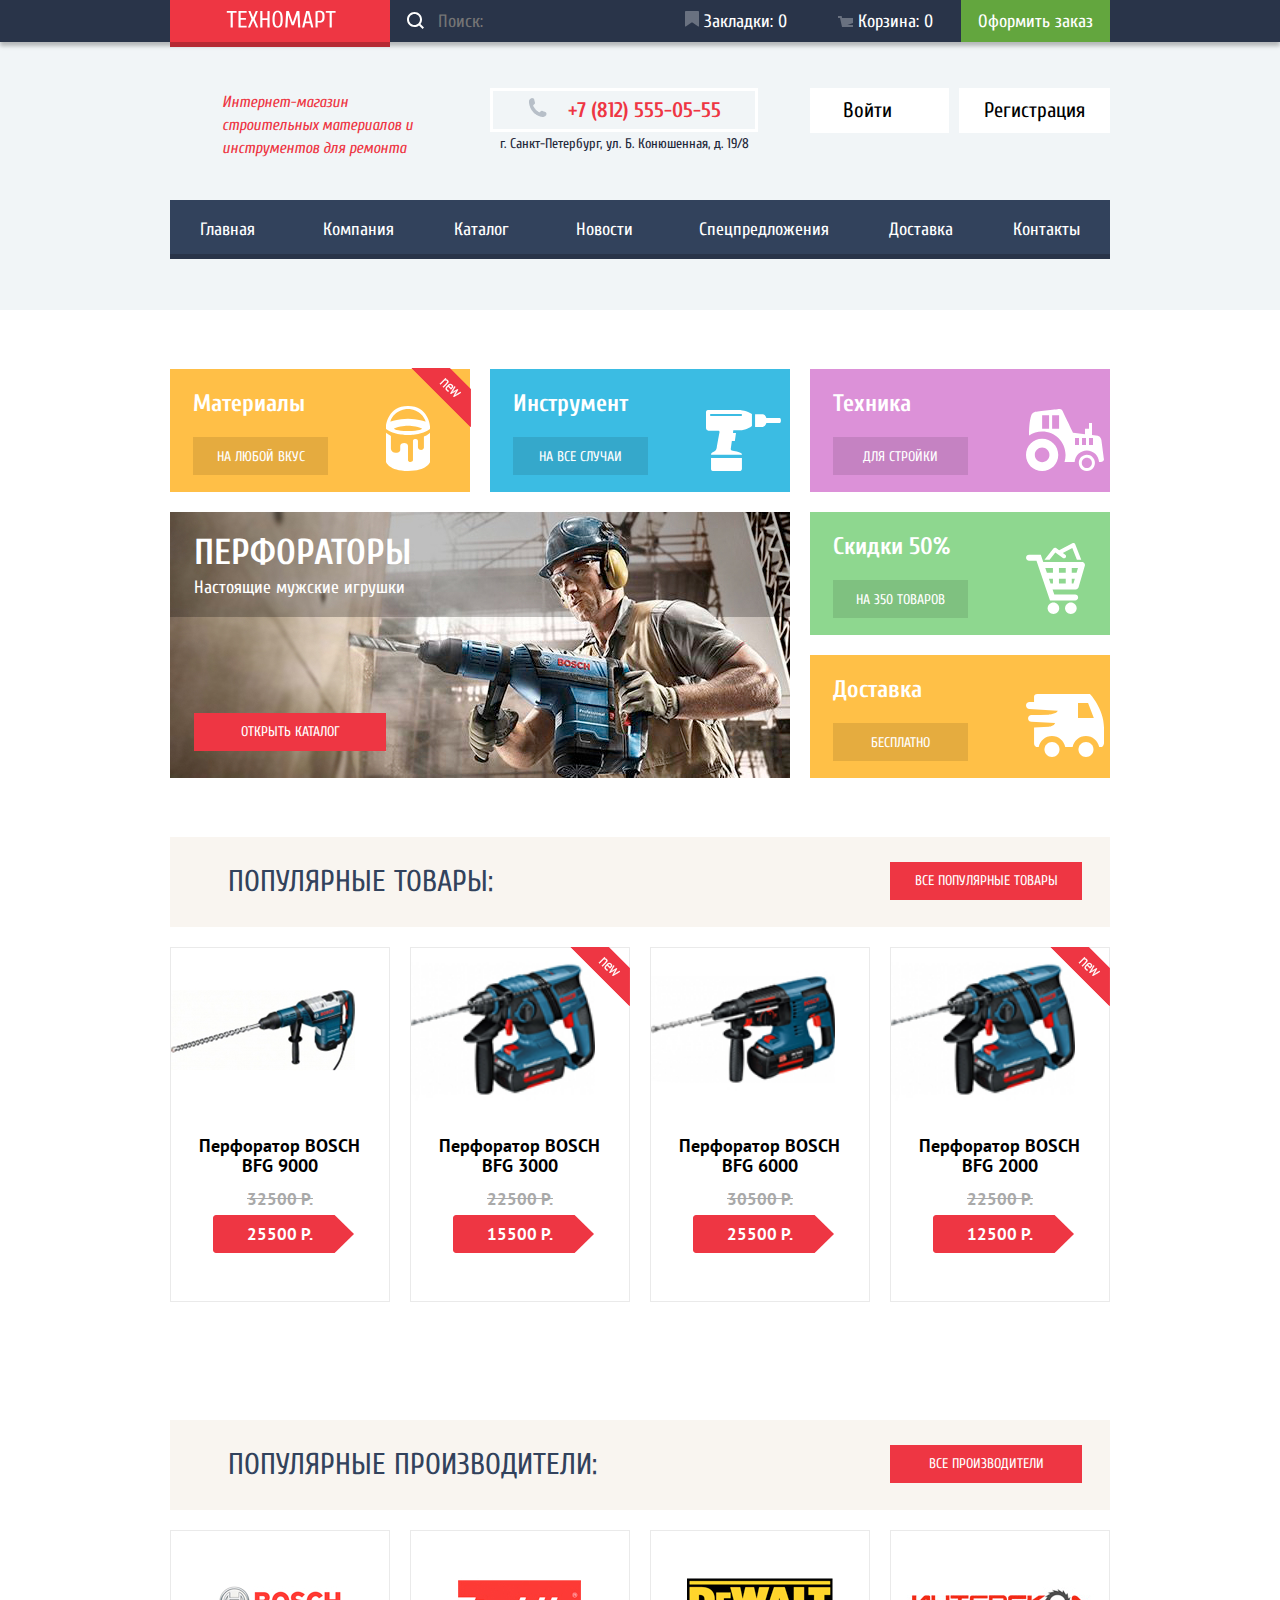
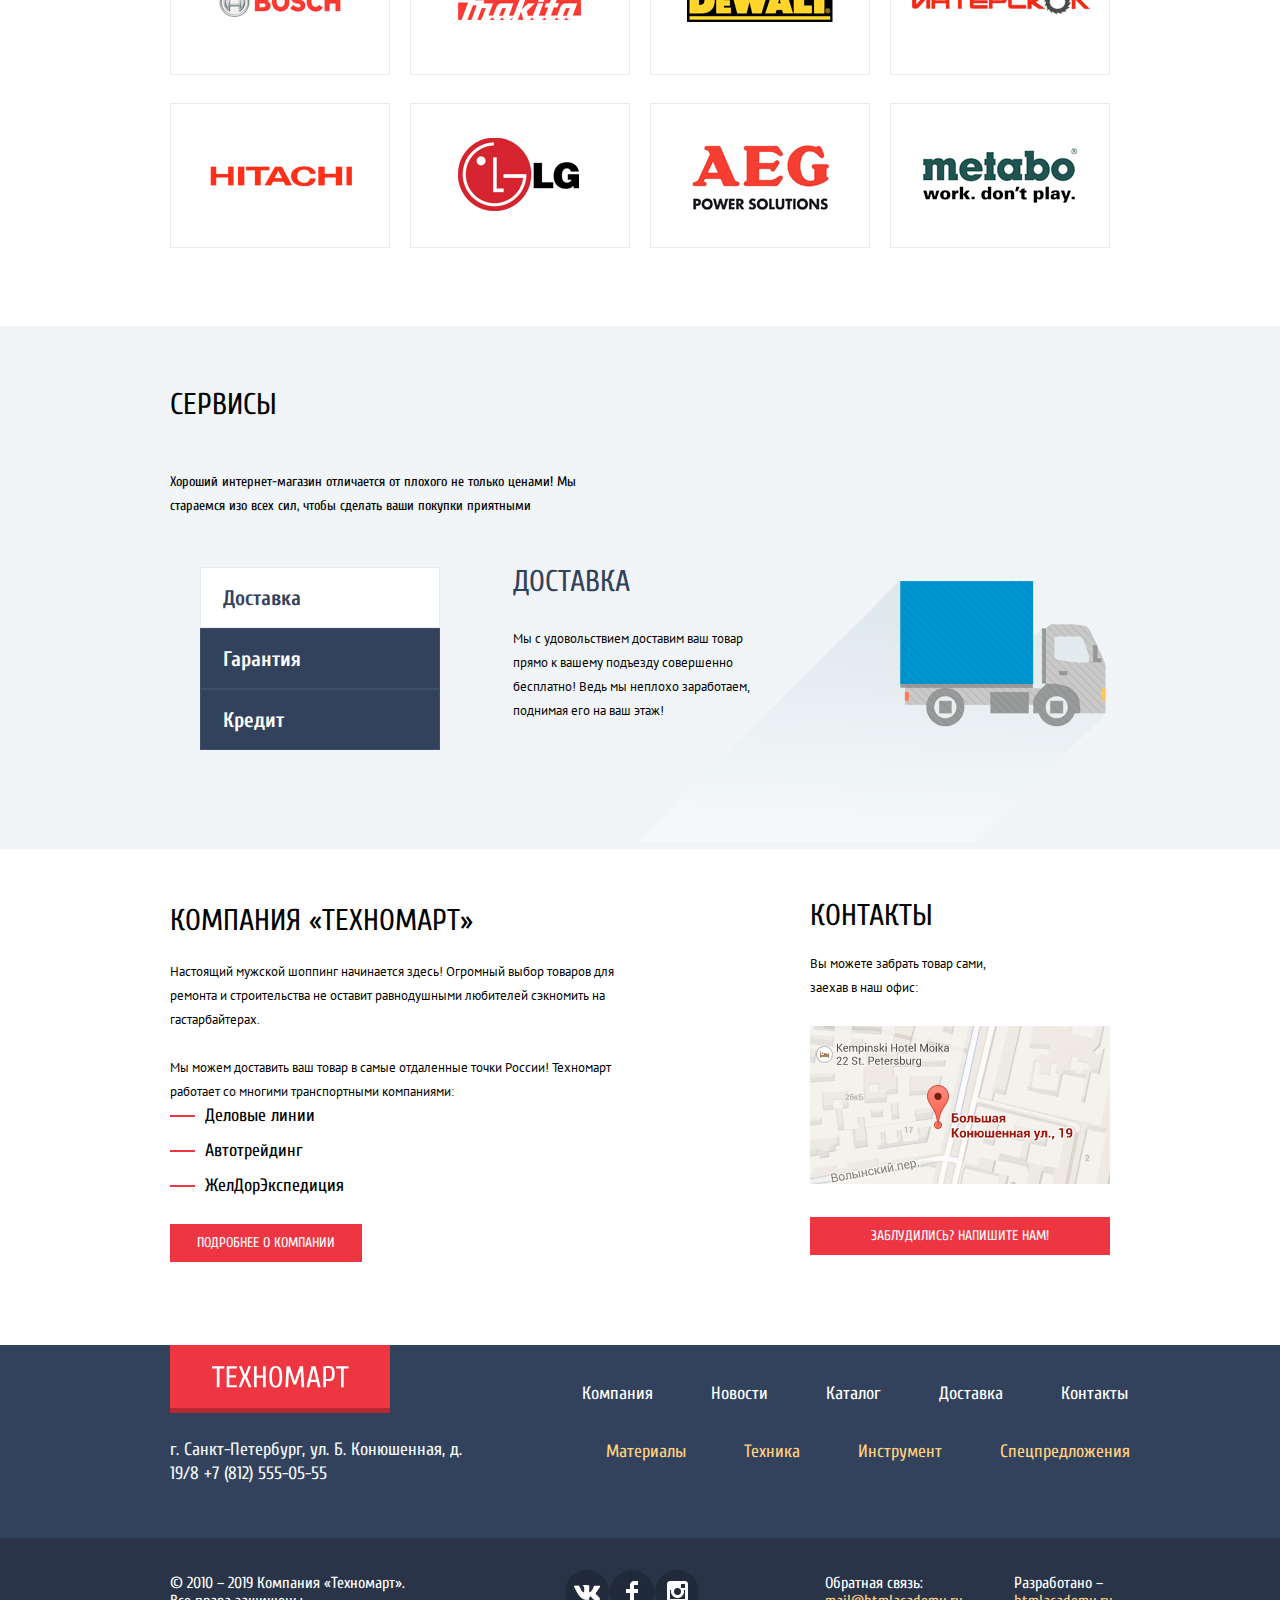
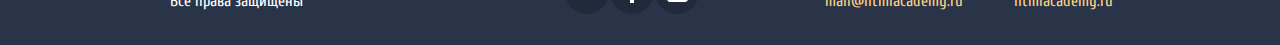
<file: index.html>
<!DOCTYPE html>
<html lang="ru">
<head>
  <meta charset="utf-8">
  <title>HTML Academy: Техномарт</title>
  <link rel="icon" href="favicon.ico">
  <link rel="icon" href="favicon/icon.svg" type="image/svg+xml">
  <link rel="apple-touch-icon" href="favicon/152.png">
  <link rel="preconnect" href="https://fonts.gstatic.com">
  <link href="https://fonts.googleapis.com/css2?family=Cuprum&display=swap" rel="stylesheet">
  <link href="https://fonts.googleapis.com/css?family=PT+Sans:400,700&amp;subset=cyrillic" rel="stylesheet">
  <link rel="stylesheet" href="css/normalize.css">
  <link rel="stylesheet" href="css/style.css">
</head>
<body>
<!--Main header-->
<header class="header">
  <div class="header-top">
    <div class="header-top-line container">
      <div class="header-top-logo">
        <a class="header-top-logo-img"><img src="img/logo-technomart.svg" alt="Техномарт"></a>
      </div>
      <form class="header-top-search" method="get">
        <label for="search">
          <input type="text" name="header-top-search" id="search" placeholder="Поиск:">
        </label>
      </form>
      <ul class="header-top-user-navigation">
        <li>
          <a class="header-top-user-link" href="#">
            <svg width="14" height="16" viewBox="0 0 14 16" fill="none" xmlns="http://www.w3.org/2000/svg">
              <path
                d="M14 15C14 15.55 13.632 15.741 13.182 15.426L7.819 11.661C7.369 11.346 6.632 11.346 6.182 11.661L0.818 15.426C0.368 15.741 0 15.55 0 15V1C0 0.45 0.45 0 1 0H13C13.55 0 14 0.45 14 1V15Z"
                fill="white"></path>
            </svg>
            Закладки: 0</a>
        </li>
        <li>
          <a class="header-top-user-link" href="#">
            <svg width="15" height="11" viewBox="0 0 15 11" fill="none" xmlns="http://www.w3.org/2000/svg">
              <path d="M15 2H4.07L3.648 0H0V2H2.031L4.016 11H15V9H9.441L15 6.951V2Z" fill="white"></path>
            </svg>
            Корзина: 0</a>
        </li>
        <li><a class="header-top-user-checkout" href="#"><p>Оформить заказ</p></a></li>
      </ul>
    </div>
  </div>
  <div class="header-top-contact">
    <h1>Интернет-магазин строительных материалов и инструментов для ремонта</h1>
    <address class="header-top-contact-address"><a class="header-phone" href="tel:+78125550555"><img
      src="img/icon-phone.png" alt="Телефон"> +7 (812)
      555-05-55</a>
      <p class="address">г. Санкт-Петербург, ул. Б. Конюшенная, д. 19/8</p></address>
    <ul class="header-top-contact-main-registration">
      <li><a class="header-link-login" href="#">
        <svg width="21" height="17" viewBox="0 0 21 17" fill="none" xmlns="http://www.w3.org/2000/svg">
          <path d="M14.875 8.5L6 0V6H0V11H6V17L14.875 8.5Z" fill="#C5C5C5"></path>
          <path
            d="M16.986 15.01H11.959V17H16.986C19.164 17 19.99 15.19 20.015 13.974V3.028C19.99 1.811 19.164 0 16.986 0H11.959V1.99H16.986C17.825 1.99 17.978 2.671 17.996 3.047V13.951C17.979 14.327 17.825 15.01 16.986 15.01Z"
            fill="#C5C5C5"></path>
        </svg>
        Войти</a></li>
      <li><a class="header-link-registration" href="#">Регистрация</a></li>
    </ul>
  </div>
  <div class="header-main-navigation-container container">
  <!--/Main navigation-->
  <nav class="header-main-navigation">
    <ul class="header-main-navigation-list">
      <li class="header-main-navigation-active-item"><a href="index.html">Главная</a></li>
      <li><a href="#">Компания</a></li>
      <li><a href="catalog.html">Каталог</a></li>
      <li><a href="#">Новости</a></li>
      <li><a href="#">Спецпредложения</a></li>
      <li><a href="#">Доставка</a></li>
      <li><a href="#">Контакты</a></li>
    </ul>
  </nav>
  </div>
</header>
<!--/Main header-->
<!--Category-->
<main>
  <section class="category container">
    <h2 class="visually-hidden">Категории</h2>
    <div class="category-list">
      <div class="category-materials">
        <h3>Материалы</h3>
        <img src="img/icon-1.svg" width="44" height="65" alt="Материалы">
        <a class="category-link" href="#">НА ЛЮБОЙ ВКУС</a>
        <span class="new-mark"></span>
      </div>
      <div class="category-tool">
        <h3>Инструмент</h3>
        <img src="img/icon-2.svg" width="75" height="61" alt="Инструмент">
        <a class="category-link" href="#">НА ВСЕ СЛУЧАИ</a>
      </div>
      <div class="category-equipment">
        <h3>Техника</h3>
        <img src="img/icon-3.svg" width="78" height="62" alt="Техника">
        <a class="category-link" href="#">ДЛЯ СТРОЙКИ</a>
      </div>
      <div class="category-perforators">
        <div class="category-perforators-title">
          <h3>Перфораторы</h3>
          <p>Настоящие мужские игрушки</p>
        </div>
        <a class="category-perforators-link" href="catalog.html">Открыть каталог</a>
      </div>
      <div class="category-discounts">
        <h3>Скидки 50%</h3>
        <img src="img/icon-4.svg" width="59" height="72" alt="Скидки 50%">
        <a class="category-link" href="#">НА 350 ТОВАРОВ</a>
      </div>
      <div class="category-delivery">
        <h3>Доставка</h3>
        <img src="img/icon-5.svg" width="78" height="63" alt="Доставка">
        <a class="category-link" href="#">БЕСПЛАТНО</a>
      </div>
    </div>
  </section>
  <!--/Category-->
  <!--Products-->
  <section class="products">
    <div class="section-header container">
      <h2>ПОПУЛЯРНЫЕ ТОВАРЫ:</h2>
      <a class="section-header-all-popular" href="#">все популярные товары</a>
    </div>
    <ul class="products-list">
      <li class="products-list-item">
        <h3>Перфоратор BOSCH BFG 9000</h3>
        <img src="img/perforator-bfg-9000.jpg" width="184" height="164" alt="Перфоратор BOSH BFG 9000">
        <p class="products-old-price">32500 Р.</p>
        <p class="products-new-price">25500 Р.</p>
        <a href="#">Купить</a>
        <a href="#">В закладки</a>
      </li>
      <li class="products-list-item">
        <h3>Перфоратор BOSCH BFG 3000</h3>
        <img src="img/perforator-bfg-3000.jpg" width="127" height="112" alt="Перфоратор BOSH BFG 3000">
        <span class="new-mark"></span>
        <p class="products-old-price">22500 Р.</p>
        <p class="products-new-price">15500 Р.</p>
        <a href="#">Купить</a>
        <a href="#">В закладки</a>
      </li>
      <li class="products-list-item">
        <h3>Перфоратор BOSCH BFG 6000</h3>
        <img src="img/perforator-bfg-6000.jpg" width="144" height="128" alt="Перфоратор BOSH BFG 6000">
        <p class="products-old-price">30500 Р.</p>
        <p class="products-new-price">25500 Р.</p>
        <a href="#">Купить</a>
        <a href="#">В закладки</a>
      </li>
      <li class="products-list-item">
        <h3>Перфоратор BOSCH BFG 2000</h3>
        <img src="img/perforator-bfg-2000.jpg" width="127" height="112" alt="Перфоратор BOSH BFG 2000">
        <span class="new-mark"></span>
        <p class="products-old-price">22500 Р.</p>
        <p class="products-new-price">12500 Р.</p>
        <a href="#">Купить</a>
        <a href="#">В закладки</a>
      </li>
    </ul>
  </section>
  <!--/Products-->
  <!--Manufactures-->
  <section class="manufactures">
    <div class="section-header container">
      <h2>ПОПУЛЯРНЫЕ ПРОИЗВОДИТЕЛИ:</h2>
      <a class="section-header-all-manufactures" href="#">все производители</a>
    </div>
    <ul class="manufactures-list">
      <li>
        <a href="#"><img src="img/bosch.jpg" width="220" height="145" alt="bosch"></a>
      </li>
      <li>
        <a href="#"><img src="img/Makita.jpg" width="220" height="145" alt="makita"></a>
      </li>
      <li>
        <a href="#"><img src="img/DeWALT.jpg" width="220" height="145" alt="dewalt"></a>
      </li>
      <li>
        <a href="#"><img src="img/interskol.jpg" width="220" height="145" alt="interskol"></a>
      </li>
      <li>
        <a href="#"><img src="img/Hitachi.jpg" width="220" height="145" alt="hitachi"></a>
      </li>
      <li>
        <a href="#"><img src="img/LG.jpg" width="220" height="145" alt="lg"></a>
      </li>
      <li>
        <a href="#"><img src="img/AEG.jpg" width="220" height="145" alt="aeg"></a>
      </li>
      <li>
        <a href="#"><img src="img/Metabo.jpg" width="220" height="145" alt="metabo"></a>
      </li>
    </ul>
  </section>
  <!--/Manufactures-->
  <!--Services-->
  <section class="services">
    <div class="services-center container">
      <h2>СЕРВИСЫ</h2>
      <p class="services-title">Хороший интернет-магазин отличается от плохого не только ценами! Мы стараемся изо всех
        сил, чтобы сделать ваши
        покупки приятными</p>
      <div class="services-tabs container">
        <ul class="services-manage-item">
          <li><a class="services-manage-button-active" href="#"><p>Доставка</p></a></li>
          <li><a class="services-manage-button" href="#"><p>Гарантия</p></a></li>
          <li><a class="services-manage-button" href="#"><p>Кредит</p></a></li>
        </ul>
        <div class="services-content-container">
          <ul class="services-content-item">
            <li>
              <h3>ДОСТАВКА</h3>
              <p>Мы с удовольствием доставим ваш товар прямо к вашему подъезду совершенно
                бесплатно! Ведь мы неплохо
                заработаем, поднимая его на ваш этаж!</p>
            </li>
            <li class="services-delivery-img">
              <a href="#"><img src="img/delivery.png" width="468" height="261" alt="Доставка"></a>
            </li>
          </ul>
        </div>
      </div>
    </div>
  </section>
  <!--/Services-->
  <!--Description-->
  <section class="description container">
    <div class="description-title">
      <h2>Компания &laquo;Техномарт&raquo;</h2>
      <p>Настоящий мужской шоппинг начинается здесь! Огромный выбор товаров для ремонта и строительства не оставит
        равнодушными любителей сэкномить на гастарбайтерах.</p><br>
      <p>Мы можем доставить ваш товар в самые отдаленные точки России! Техномарт работает со многими транспортными
        компаниями:</p>
      <ul class="description-partner-item">
        <li class="description-partner-item-li"><a class="description-partner-item-link" href="#"> Деловые линии</a>
        </li>
        <li class="description-partner-item-li"><a class="description-partner-item-link" href="#">Автотрейдинг</a></li>
        <li class="description-partner-item-li"><a class="description-partner-item-link" href="#">ЖелДорЭкспедиция</a>
        </li>
      </ul>
      <a class="description-link" href="#">Подробнее о компании</a>
    </div>
    <div class="description-contacts">
      <h2>КОНТАКТЫ</h2>
      <p>Вы можете забрать товар сами, заехав в наш офис:</p>
      <a class="description-contacts-map" href="#"><img src="img/contact-map.jpg" width="300" height="158" alt="карта"></a>
      <a class="description-contacts-link" href="#">Заблудились? Напишите нам!</a>
    </div>
  </section>
</main>
<!--/Description-->
<!--Footer-->
<footer class="footer">
  <div class="footer-container container">
    <div class="footer-top-left">
      <div class="footer-logo">
        <a class="footer-logo-img"><img src="img/logo-technomart.svg" alt="Техномарт"></a>
        <div class="footer-address">
          <address class="footer-city-address">г. Санкт-Петербург, ул. Б. Конюшенная, д. 19/8
            <a class="footer-phone-link" href="tel:+78125550555">+7 (812) 555-05-55</a></address>
        </div>
      </div>
    </div>
    <div class="footer-top-right">
      <nav>
        <ul class="footer-navigation-site-list">
          <li><a href="#">Компания</a></li>
          <li><a href="#">Новости</a></li>
          <li><a href="catalog.html">Каталог</a></li>
          <li><a href="#">Доставка</a></li>
          <li><a href="#">Контакты</a></li>
        </ul>
        <ul class="footer-navigation-category-list">
          <li><a href="#">Материалы</a></li>
          <li><a href="#">Техника</a></li>
          <li><a href="#">Инструмент</a></li>
          <li><a href="#">Спецпредложения</a></li>
        </ul>
      </nav>
    </div>
  </div>
  <div class="footer-bottom">
    <div class="footer-bottom-grid container">
      <p class="footer-copyright">&copy; 2010 &ndash; 2019 Компания &laquo;Техномарт&raquo;. Все права защищены</p>
      <ul class="footer-socials-list">
        <li><a class="footer-socials-item" href="#"><img src="img/icon-vk.png" alt="Vk"></a></li>
        <li><a class="footer-socials-item" href="#"><img src="img/icon-fb.png" alt="Fb"></a></li>
        <li><a class="footer-socials-item" href="#"><img src="img/icon-insta.png" alt="Insta"></a></li>
      </ul>
      <ul class="footer-info">
        <li class="footer-mail">Обратная связь: <a href="mailto:mail@htmlacademy.ru">mail@htmlacademy.ru</a></li>
        <li class="footer-developed">Разработано &ndash; <a href="https://htmlacademy.ru/intensive/htmlcss">htmlacademy.ru</a>
        </li>
      </ul>
    </div>
  </div>
</footer>
<!--/Footer-->
</body>
</html>
</file>
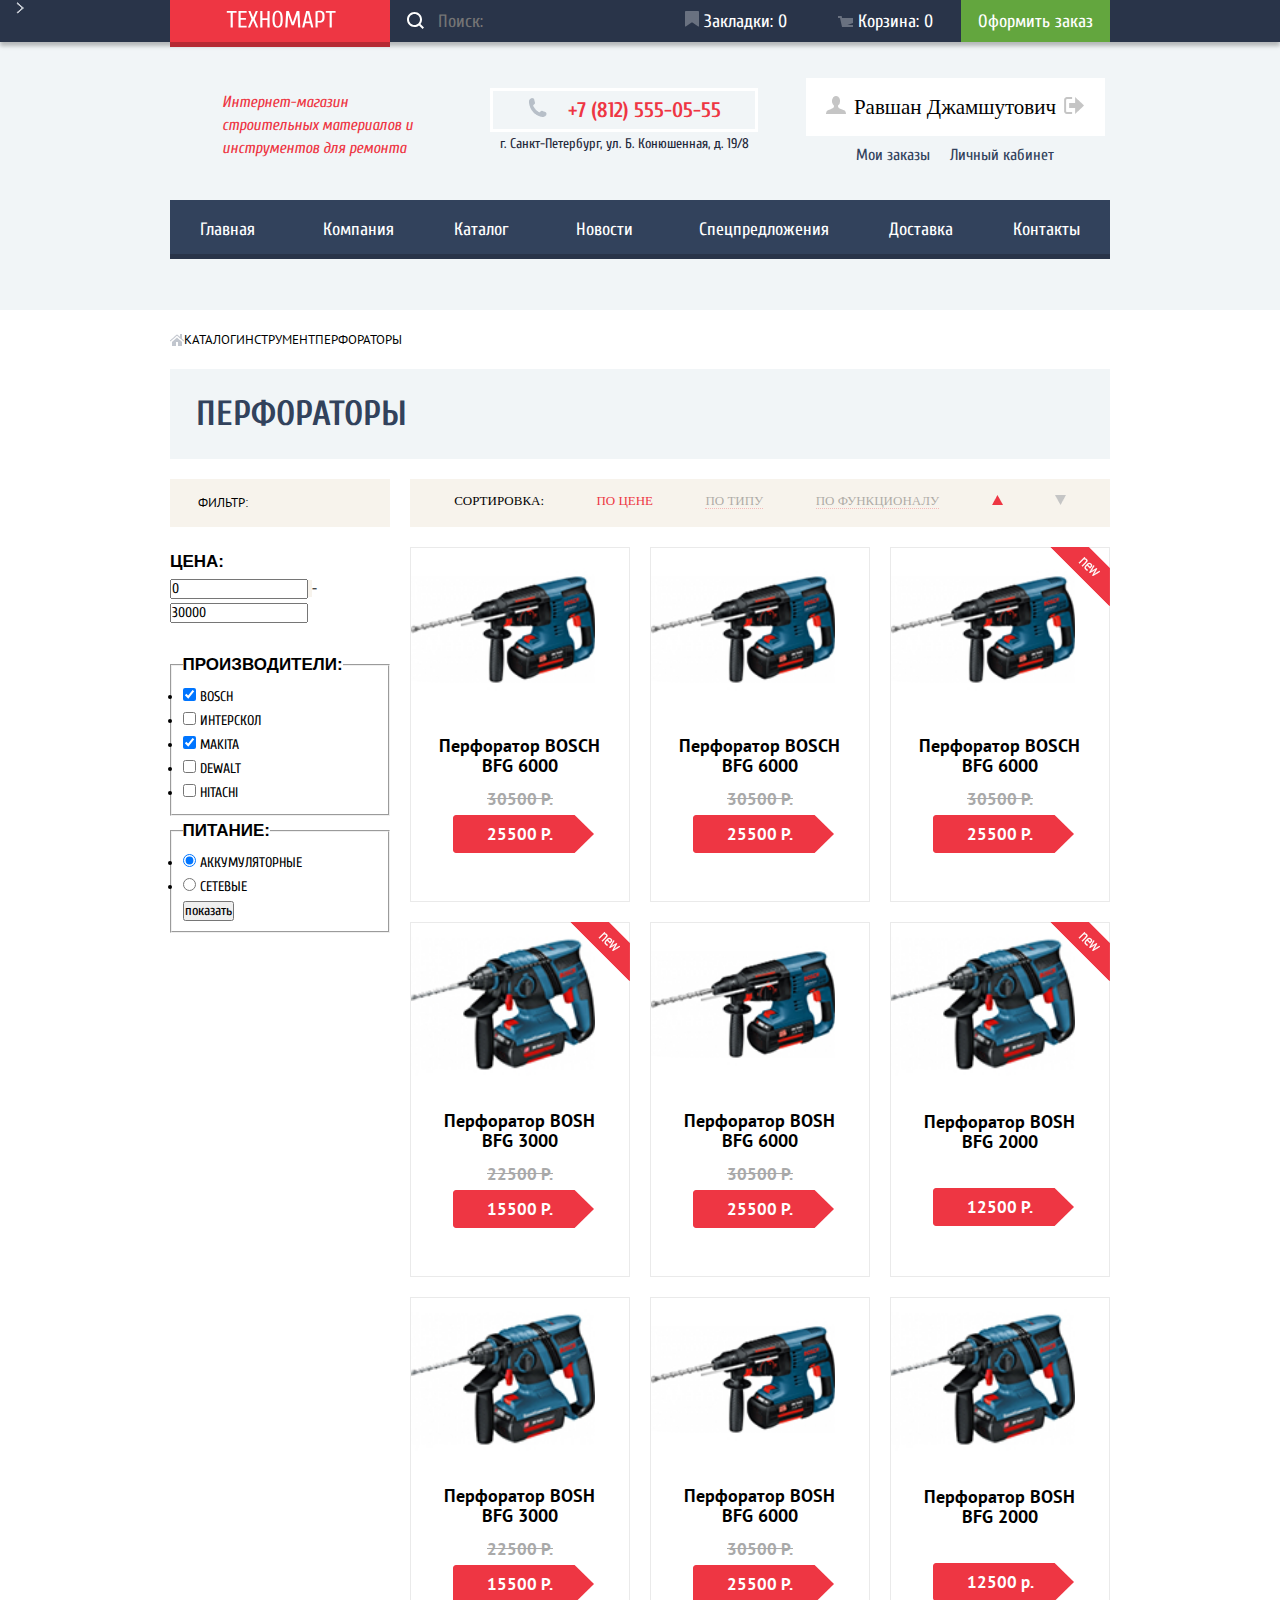
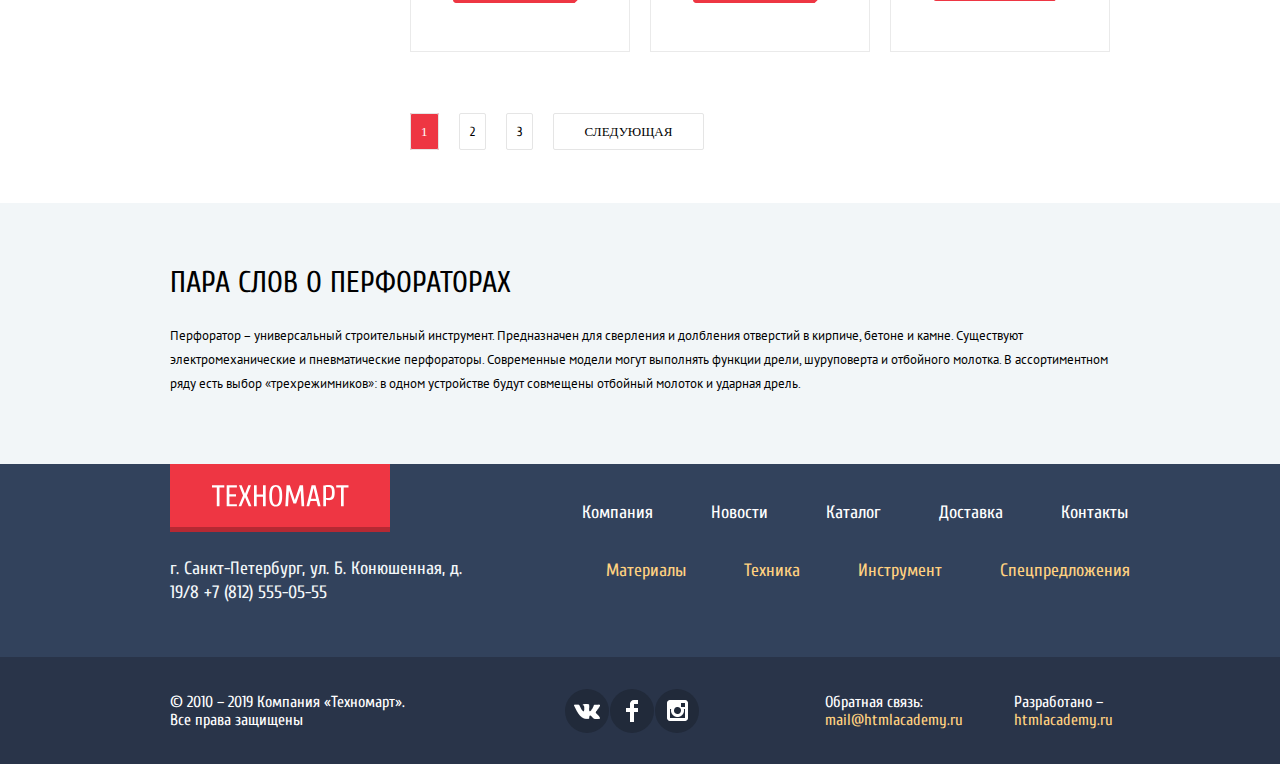
<file: catalog.html>
<!DOCTYPE html>
<html lang="ru">
<head>
  <meta charset="utf-8">
  <title>HTML Academy: Техномарт</title>
  <link rel="icon" href="favicon.ico">
  <link rel="icon" href="favicon/icon.svg" type="image/svg+xml">
  <link rel="apple-touch-icon" href="favicon/152.png">
  <link rel="preconnect" href="https://fonts.gstatic.com">
  <link href="https://fonts.googleapis.com/css2?family=Cuprum&display=swap" rel="stylesheet">
  <link href="https://fonts.googleapis.com/css?family=PT+Sans:400,700&amp;subset=cyrillic" rel="stylesheet">
  <link rel="stylesheet" href="css/normalize.css">
  <link rel="stylesheet" href="css/style.css">
</head>
<body>
<!--Main header-->
<header class="header">
  <div class="header-top">
    <div class="header-top-line container">
      <div class="header-top-logo">
        <a class="header-top-logo-img"><img src="img/logo-technomart.svg" alt="Техномарт"></a>
      </div>
      <form class="header-top-search" method="POST">
        <label for="search">
          <input class="header-top-search-input" type="text" name="header-top-search" id="search" placeholder="Поиск:">
        </label>
      </form>
      <ul class="header-top-user-navigation">
        <li>
          <a class="header-top-user-link" href="#">
            <svg width="14" height="16" viewBox="0 0 14 16" fill="none" xmlns="http://www.w3.org/2000/svg">
              <path
                d="M14 15C14 15.55 13.632 15.741 13.182 15.426L7.819 11.661C7.369 11.346 6.632 11.346 6.182 11.661L0.818 15.426C0.368 15.741 0 15.55 0 15V1C0 0.45 0.45 0 1 0H13C13.55 0 14 0.45 14 1V15Z"
                fill="white"></path>
            </svg>
            Закладки: 0</a>
        </li>
        <li>
          <a class="header-top-user-link" href="#">
            <svg width="15" height="11" viewBox="0 0 15 11" fill="none" xmlns="http://www.w3.org/2000/svg">
              <path d="M15 2H4.07L3.648 0H0V2H2.031L4.016 11H15V9H9.441L15 6.951V2Z" fill="white"></path>
            </svg>
            Корзина: 0</a>
        </li>
        <li><a class="header-top-user-checkout" href="#"><p>Оформить заказ</p></a></li>
      </ul>
    </div>
  </div>
  <div class="header-top-contact">
    <h1>Интернет-магазин строительных материалов и инструментов для ремонта</h1>
    <address class="header-top-contact-address"><a class="header-phone" href="tel:+78125550555"><img
      src="img/icon-phone.png" alt="Телефон"> +7 (812)
      555-05-55</a>
      <p class="address">г. Санкт-Петербург, ул. Б. Конюшенная, д. 19/8</p></address>
    <ul class="user-navigation-list">
      <li><a class="user-name-item" href="#"><img src="img/user.png" alt="Имя пользователя">Равшан Джамшутович<img class="log-aut" src="img/icon-login.png" alt="Имя пользователя"></a></li>
      <li><a class="user-orders-item" href="#">Мои заказы</a></li>
      <li><span class="dot"></span></li>
      <li><a class="user-orders-item dot" href="#">Личный кабинет</a></li>
    </ul>
  </div>
  <div class="header-main-navigation-container container">
    <!--/Main navigation-->
    <nav class="header-main-navigation">
      <ul class="header-main-navigation-list">
        <li class="header-main-navigation-active-item"><a href="index.html">Главная</a></li>
        <li><a href="#">Компания</a></li>
        <li><a href="catalog.html">Каталог</a></li>
        <li><a href="#">Новости</a></li>
        <li><a href="#">Спецпредложения</a></li>
        <li><a href="#">Доставка</a></li>
        <li><a href="#">Контакты</a></li>
      </ul>
    </nav>
  </div>
</header>
<!--/Main header-->
<!--Breadcrumbs-->
<main>
  <section class="perforators">
    <div class="perforators-container container">
      <h2 class="perforators-h2">Каталог Перфораторы</h2>
      <div class="breadcrumbs">
        <ul class="breadcrumbs-list">
          <li class="breadcrumbs-list-item"><a href="#"><img src="./img/icon-home.png" alt=""></a></li>
          <li class="breadcrumbs-list-item"><a href="#">каталог</a></li>
          <li class="breadcrumbs-list-item"><a href="#">инструмент</a></li>
          <li class="breadcrumbs-list-item">Перфораторы</li>
        </ul>
      </div>
      <!--/Breadcrumbs-->
      <div class="perforator-background">
        <h3>Перфораторы</h3>
      </div>
      <!--Filter-->
      <div class="filters-grid">
        <div class="filters-title">
          <h3>Фильтр:</h3>
        </div>
        <div class="filters">
          <div class="filters-form">
            <form>
              <fieldset class="filters-form-price">
                <legend>
                  Цена:
                </legend>
                <label class="minimally">
                  <input name="minimally" type="text" value="0">
                </label>
                <div class="line-price">-</div>
                <label class="maximum">
                  <input name="maximum" type="text" value="30000">
                </label>
              </fieldset>
              <fieldset class="filter-brands">
                <legend>
                  Производители:
                </legend>
                <ul class="filter-option-list">
                  <li>
                    <input class="manufacturers-choice" type="checkbox" id="bosch" checked>
                    <label for="bosch">bosch</label>
                  </li>
                  <li>
                    <input class="manufacturers-choice" type="checkbox" id="interskol">
                    <label for="interskol">интерскол</label>
                  </li>
                  <li>
                    <input class="manufacturers-choice" type="checkbox" id="makita" checked>
                    <label for="makita">makita</label>
                  </li>
                  <li>
                    <input class="manufacturers-choice" type="checkbox" id="dewalt">
                    <label for="dewalt">dewalt</label>
                  </li>
                  <li>
                    <input class="manufacturers-choice" type="checkbox" id="hitachi">
                    <label for="hitachi">hitachi</label>
                  </li>
                </ul>
              </fieldset>
              <fieldset>
                <legend>
                  Питание:
                </legend>
                <ul class="filter-option-list">
                  <li>
                    <input type="radio" id="adaptive" name="group" checked>
                    <label for="adaptive">аккумуляторные</label>
                  </li>
                  <li>
                    <input type="radio" id="fixed" name="group">
                    <label for="fixed">сетевые</label>
                  </li>
                </ul>
                <button class="filter-show" type="submit">показать</button>
              </fieldset>
            </form>
          </div>
        </div>
        <!--/Filter-->
        <!--Sort-->
        <div class="catalog-sort">
          <h3 class="visually-hidden">Сортировка:</h3>
          <ul class="catalog-sort-list">
            <li class="catalog-sort-title">
              Сортировка:
            </li>
            <li>
              <a class="catalog-sort-price">По цене</a>
            </li>
            <li>
              <a class="catalog-sort-type">По типу</a>
            </li>
            <li>
              <a class="catalog-sort-function">По функционалу</a>
            </li>
            <li>
              <a><img src="./img/icon-up.png" alt=""></a>
            </li>
            <li>
              <a><img src="./img/icon-down.png" alt=""></a>
            </li>
          </ul>
        </div>
        <!--/Sort-->
        <!--Products-->
        <div class="products-catalog">
          <ul class="products-list">
            <li class="products-list-item">
              <img src="img/perforator-bfg-6000.jpg" width="144" height="128" alt="Перфоратор BOSH BFG 6000">
              <h3>Перфоратор BOSCH BFG 6000</h3>
              <p class="products-old-price">30500 Р.</p>
              <p class="products-new-price">25500 Р.</p>
              <a href="#">Купить</a>
              <a href="#">В закладки</a>
            </li>
            <li class="products-list-item">
              <img src="img/perforator-bfg-6000.jpg" width="144" height="128" alt="Перфоратор BOSH BFG 6000">
              <h3>Перфоратор BOSCH BFG 6000</h3>
              <p class="products-old-price">30500 Р.</p>
              <p class="products-new-price">25500 Р.</p>
              <a href="#">Купить</a>
              <a href="#">В закладки</a>
            </li>
            <li class="products-list-item">
              <img src="img/perforator-bfg-6000.jpg" width="144" height="128" alt="Перфоратор BOSH BFG 6000">
              <h3>Перфоратор BOSCH BFG 6000</h3>
              <span class="new-mark"></span>
              <p class="products-old-price">30500 Р.</p>
              <p class="products-new-price">25500 Р.</p>
              <a href="#">Купить</a>
              <a href="#">В закладки</a>
            </li>
            <li class="products-list-item">
              <img src="img/perforator-bfg-3000.jpg" width="127" height="112" alt="Перфоратор BOSH BFG 3000">
              <h3>Перфоратор BOSH BFG 3000</h3>
              <span class="new-mark"></span>
              <p class="products-old-price">22500 Р.</p>
              <p class="products-new-price">15500 Р.</p>
              <a href="#">Купить</a>
              <a href="#">В закладки</a>
            </li>
            <li class="products-list-item">
              <img src="img/perforator-bfg-6000.jpg" width="144" height="128" alt="Перфоратор BOSH BFG 6000">
              <h3>Перфоратор BOSH BFG 6000</h3>
              <p class="products-old-price">30500 Р.</p>
              <p class="products-new-price">25500 Р.</p>
              <a href="#">Купить</a>
              <a href="#">В закладки</a>
            </li>
            <li class="products-list-item">
              <img src="img/perforator-bfg-2000.jpg" width="127" height="112" alt="Перфоратор BOSH BFG 2000">
              <h3>Перфоратор BOSH BFG 2000</h3>
              <span class="new-mark"></span>
              <p class="products-old-price"></p>
              <p class="products-old-price"></p>
              <p class="products-new-price">12500 Р.</p>
              <a href="#">Купить</a>
              <a href="#">В закладки</a>
            </li>
            <li class="products-list-item">
              <img src="img/perforator-bfg-3000.jpg" width="127" height="112" alt="Перфоратор BOSH BFG 3000">
              <h3>Перфоратор BOSH BFG 3000</h3>
              <p class="products-old-price">22500 Р.</p>
              <p class="products-new-price">15500 Р.</p>
              <a href="#">Купить</a>
              <a href="#">В закладки</a>
            </li>
            <li class="products-list-item">
              <img src="img/perforator-bfg-6000.jpg" width="144" height="128" alt="Перфоратор BOSH BFG 6000">
              <h3>Перфоратор BOSH BFG 6000</h3>
              <p class="products-old-price">30500 Р.</p>
              <p class="products-new-price">25500 Р.</p>
              <a href="#">Купить</a>
              <a href="#">В закладки</a>
            </li>
            <li class="products-list-item">
              <img src="img/perforator-bfg-2000.jpg" width="127" height="112" alt="Перфоратор BOSH BFG 2000">
              <h3>Перфоратор BOSH BFG 2000</h3>
              <p class="products-old-price"></p>
              <p class="products-old-price"></p>
              <p class="products-new-price">12500 р.</p>
              <a href="#">Купить</a>
              <a href="#">В закладки</a>
            </li>
          </ul>
        </div>
        <div class="products-pagination">
          <ul>
            <li><a class="products-pagination-active" href="#">1</a></li>
            <li><a class="products-pagination-number" href="#">2</a></li>
            <li><a class="products-pagination-number" href="#">3</a></li>
            <li><a class="products-pagination-next" href="#">Следующая</a></li>
          </ul>
        </div>
      </div>
    </div>
    <!--/Products-->
    <!--Description-->
    <section class="description-catalog">
      <div class="description-container container">
        <div class="description-catalog-title">
          <h2>Пара слов о перфораторах</h2>
          <p>Перфоратор &ndash; универсальный строительный инструмент. Предназначен для сверления и долбления отверстий
            в кирпиче, бетоне и камне. Существуют электромеханические и пневматические перфораторы. Современные модели
            могут
            выполнять функции
            дрели, шуруповерта и отбойного молотка. В ассортиментном ряду есть выбор &laquo;трехрежимников&raquo;: в
            одном
            устройстве будут совмещены отбойный
            молоток и ударная дрель. </p>
        </div>
      </div>
    </section>
  </section>

</main>
<!--/Description-->
<!--Footer-->
<footer class="footer">
  <div class="footer-container container">
    <div class="footer-top-left">
      <div class="footer-logo">
        <a class="footer-logo-img"><img src="img/logo-technomart.svg" alt="Техномарт"></a>
        <div class="footer-address">
          <address class="footer-city-address">г. Санкт-Петербург, ул. Б. Конюшенная, д. 19/8
            <a class="footer-phone-link" href="tel:+78125550555">+7 (812) 555-05-55</a></address>
        </div>
      </div>
    </div>
    <div class="footer-top-right">
      <nav>
        <ul class="footer-navigation-site-list">
          <li><a href="#">Компания</a></li>
          <li><a href="#">Новости</a></li>
          <li><a href="catalog.html">Каталог</a></li>
          <li><a href="#">Доставка</a></li>
          <li><a href="#">Контакты</a></li>
        </ul>
        <ul class="footer-navigation-category-list">
          <li><a href="#">Материалы</a></li>
          <li><a href="#">Техника</a></li>
          <li><a href="#">Инструмент</a></li>
          <li><a href="#">Спецпредложения</a></li>
        </ul>
      </nav>
    </div>
  </div>
  <div class="footer-bottom">
    <div class="footer-bottom-grid container">
      <p class="footer-copyright">&copy; 2010 &ndash; 2019 Компания &laquo;Техномарт&raquo;. Все права защищены</p>
      <ul class="footer-socials-list">
        <li><a class="footer-socials-item" href="#"><img src="img/icon-vk.png" alt="Vk"></a></li>
        <li><a class="footer-socials-item" href="#"><img src="img/icon-fb.png" alt="Fb"></a></li>
        <li><a class="footer-socials-item" href="#"><img src="img/icon-insta.png" alt="Insta"></a></li>
      </ul>
      <ul class="footer-info">
        <li class="footer-mail">Обратная связь: <a href="mailto:mail@htmlacademy.ru">mail@htmlacademy.ru</a></li>
        <li class="footer-developed">Разработано &ndash; <a href="https://htmlacademy.ru/intensive/htmlcss">htmlacademy.ru</a>
        </li>
      </ul>
    </div>
  </div>
</footer>
<!--/Footer-->
</body>
</html>
</file>
<file: css/style.css>
:root {
  --basic-black: #000000;
  --basic-dark-blu: #293449;
  --basic-light-blue: #32425C;
  --basic-dark-gray: #A9A9A9;
  --basic-grin: #63A63E;
  --basic-blue-tint: #293449;
  --basic-red: #EE3643;
  --basic-white: #FFFFFF;
  --basic-yelowe: #FFD180;
  --basic-grey-light: #C5C5C5;
  --basic-mid-night: #1D2739;
  --basic-category-materials: #FFBF47;
  --basic-category-tool: #3BBCE3;
  --basic-category-equipment: #DC91D8;
  --basic-category-discounts: #8ED78F;
  --basic-category-delivery: #FFC047;
  --basic-line: #F9F5F0;
  --basic-light-light-blue: #F1F5F7;
  --basic-social-button: #212A3A;
  --basic-footer-address: #F3F7F9;
  --basic-border-products: #EAEAEA;
  --basic-user-checkout-hover: #5FBB2D;
  --basic-logo-hover: #BA2732;
}

/* Global */

html {
  box-sizing: border-box;
}

*,
*::before,
*::after {
  box-sizing: inherit;
}

* {
  padding: 0;
  margin: 0;
}

body {
  min-width: 1200px;
  margin: 0;
  padding: 0;
  font-size: 14px;
  line-height: 24px;
  font-family: 'Cuprum', 'Helvetica', sans-serif;
  font-weight: 400;
  color: var(--basic-black)
}

a {
  text-decoration: none;
  list-style: none;
  color: var(--basic-white);
}

img {
  max-width: 100%;
  height: auto;
}

.container {
  width: 1000px;
  padding-left: 30px;
  padding-right: 30px;
  margin: 0 auto;
}

/*Main header*/

.header {
  min-height: 310px;
  display: block;
  background-color: var(--basic-light-light-blue);
}

.header a {
  display: block;
}

.header h1 {
  font-family: "Cuprum", "Times New Roman", sans-serif;
  font-style: italic;
  font-weight: normal;
  font-size: 16px;
  line-height: 23px;
  width: 197px;
  margin: 49px 71px 40px 52px;
  padding: 0;
  color: var(--basic-red);
}

.header-top-line {
  height: 42px;
  display: flex;
  font-size: 18px;
  line-height: 24px;
}

.header-top {
  width: 100%;
  background-color: var(--basic-dark-blu);
  box-shadow: 0 4px 4px rgba(0, 0, 0, 0.25);
}

.header-top-contact {
  display: grid;
  grid-template-columns: 1fr 1fr 1fr;
  width: 940px;
  margin: 0 auto;
}

.header-top-logo {
  width: 220px;
  height: 47px;
  background-color: var(--basic-red);
  box-shadow: inset 0 -5px 0 rgba(0, 0, 0, 0.24);
}

.header-top-logo a:active {
  background-color: var(--basic-logo-hover);
}


.header-top-logo-img {
  padding: 10px 54px 7px 56px;
}

.header-top a {
  color: var(--basic-white);
}

.header-top-search {
  display: grid;
  grid-template-columns: 1fr;
}

.header-top-search input:hover {
  background-color: var(--basic-mid-night);
  outline: none;
}

.header-top-search input[type="text"] {
  font-family: "Cuprum", "Times New Roman", sans-serif;
  font-style: normal;
  font-weight: normal;
  font-size: 18px;
  line-height: 24px;
  box-sizing: border-box;
  width: 271px;
  height: 42px;
  padding-left: 48px;
  background-color: var(--basic-dark-blu);
  background-image: url(../img/icon-search.svg);
  background-repeat: no-repeat;
  background-position: 17px 12px;
  border: none;
}

.header-top-user-navigation {
  display: grid;
  grid-template-columns: 1fr 1fr 1fr;
  align-items: center;
  justify-content: center;
  list-style: none;
}

.header-top-user-link {
  position: relative;
  width: 150px;
  padding-top: 10px;
  padding-bottom: 8px;
  text-align: center;
}

.header-top-user-link:hover {
  background-color: var(--basic-mid-night);
  outline: none;
}

.header-top-user-link path {
  content: '';
  background-repeat: no-repeat;
  opacity: 0.3;
}

.header-top-user-link:hover path {
  content: '';
  background-repeat: no-repeat;
  opacity: 100;
}

.header-top-user-checkout {
  padding-top: 10px;
  padding-bottom: 8px;
  background-color: var(--basic-grin);
  text-align: center;
}

.header-top-user-checkout:hover,
.header-top-user-checkout:focus {
  background-color: var(--basic-user-checkout-hover);
}


.header-phone {
  padding: 4px 0 4px;
  font-size: 21px;
  margin-right: 42px;
  text-transform: uppercase;
  text-align: center;
  color: var(--basic-red);
  border: 3px solid white;
}

.header-phone img {
  margin-right: 16px;
}

.header-top-contact-address {
  font-family: "Cuprum", "Times New Roman", sans-serif;
  font-style: normal;
  font-weight: bold;
  font-size: 21px;
  line-height: 30px;
  position: relative;
  margin-top: 46px;
}

.address {
  font-family: "Cuprum", "Times New Roman", sans-serif;
  font-style: normal;
  font-weight: normal;
  font-size: 14px;
  line-height: 24px;
  text-align: center;
  width: 268px;
  color: var(--basic-mid-night);
}

.header-top-contact-main-registration {
  list-style: none;
  display: grid;
  grid-template-columns: 1fr 1fr;
}

.header-top-contact-main-registration li {
  margin-top: 46px;
  margin-left: 10px;
}

.header-link-login {
  font-family: "Cuprum", "Times New Roman", sans-serif;
  font-style: normal;
  font-weight: normal;
  font-size: 21px;
  line-height: 21px;
  padding-top: 12px;
  padding-bottom: 12px;
  padding-right: 27px;
  background-color: var(--basic-white);
  color: var(--basic-black)
}

.header-link-login svg {
  padding-right: 14px;
  padding-left: 14px;
}


.header-link-login:hover path {
  fill: #3D546F;
}

.header-top-contact-main-registration a:hover {
  text-decoration: none;
  color: var(--basic-red);
}

.header-top-contact-main-registration a:active {
  color: inherit;
  background-color: transparent;
  opacity: 0.3;
}

.header-link-registration {
  font-family: "Cuprum", "Times New Roman", sans-serif;
  font-style: normal;
  font-weight: normal;
  font-size: 21px;
  line-height: 21px;
  display: block;
  padding: 12px 25px 12px 25px;
  background-color: var(--basic-white);
  color: var(--basic-black)
}

/*Navigation*/
.header-main-navigation {
  font-family: "Cuprum", "Times New Roman", sans-serif;
  font-style: normal;
  font-weight: normal;
  font-size: 18px;
  line-height: 24px;
  background-color: var(--basic-light-blue);
  box-shadow: inset 0 -5px 0 #293449;
}

.header-main-navigation-list {
  display: grid;
  grid-template-columns: 1fr 1fr 1fr 1fr 1fr 1fr 1fr;
  list-style: none;
}

.header-main-navigation a:hover {
  background-color: var(--basic-dark-blu);
}

.header-main-navigation a {
  display: block;
  padding: 21px 30px 21px 30px;
  line-height: 17px;
}

.header-main-navigation a:active {
  background-color: var(--basic-mid-night);
}

.header-main-navigation a:active {
  color: rgba(255, 255, 255, 0.5);
}

/*Category*/
.visually-hidden {
  display: none;
}

.products,
.manufactures,
.category {
  list-style: none;
}

.category-list li {
  position: relative;
  width: 300px;
  list-style: none;
  text-align: center;
}

.category-list img {
  margin: 0 0 -56px 216px;
}

.category-list {
  display: grid;
  grid-template-columns: 300px 300px 300px;
  grid-gap: 20px;
  grid-template-areas: "a b c"
                        "d d e"
                        "d d f";
  margin-top: 59px;
  margin-bottom: 59px;
}

.category-list h3 {
  font-family: "Cuprum", "Times New Roman", sans-serif;
  font-style: normal;
  font-weight: bold;
  font-size: 24px;
  line-height: 30px;
  margin: 20px 0 -20px 23px;
  color: var(--basic-white);
}

.category-link {
  display: block;
  -webkit-box-sizing: border-box;
  width: 135px;
  text-decoration: none;
  box-sizing: border-box;
  margin: 0;
  padding: 10px 0;
  line-height: 18px;
  text-transform: uppercase;
  text-align: center;
  color: #fff;
  background-color: rgba(0, 0, 0, 0.1);
}

.category-link:hover,
.category-link:hover {
  background-color: rgba(0, 0, 0, 0.2)
}

.category-link:active {
  background-color: rgba(0, 0, 0, 0.3)
}

.category-materials {
  position: relative;
  width: 300px;
  height: 123px;
  grid-area: a;
  background-color: var(--basic-category-materials);
}

.category-materials a,
.category-tool a,
.category-equipment a,
.category-discounts a,
.category-delivery a {
  font-family: "Cuprum", "Times New Roman", sans-serif;
  font-style: normal;
  font-weight: normal;
  font-size: 14px;
  line-height: 18px;
  margin: 14px 53px 21px 23px;
  padding: 11px 21px 9px 21px;
  text-align: center;
}

.new-mark {
  content: "";
  position: absolute;
  top: -1px;
  right: -1px;
  z-index: 100;
  width: 60px;
  height: 59px;
  background-image: url(../img/new-mark.png);
  background-repeat: no-repeat;
  background-position: 0 0;
}

.category-tool {
  width: 300px;
  height: 123px;
  grid-area: b;
  background-color: var(--basic-category-tool);
}

.category-equipment {
  width: 300px;
  height: 123px;
  grid-area: c;
  background-color: var(--basic-category-equipment);
}

.category-perforators {
  grid-area: d;
  width: 620px;
  height: 266px;
  background: url(../img/perforator.jpg) no-repeat;
  background-size: 620px 266px;
}

.category-perforators p {
  font-family: "Cuprum", "Times New Roman", sans-serif;
  font-style: normal;
  font-weight: normal;
  font-size: 18px;
  line-height: 24px;
  margin: 5px 0 0 24px;
  color: var(--basic-white);
}

.category-perforators h3 {
  font-family: "Cuprum", "Times New Roman", sans-serif;
  font-style: normal;
  font-weight: bold;
  font-size: 36px;
  line-height: 36px;
  margin: 23px 0 5px 24px;
  text-align: initial;
  text-transform: uppercase;
  color: var(--basic-white);
}

.category-discounts {
  width: 300px;
  height: 123px;
  grid-area: e;
  background-color: var(--basic-category-discounts);
}

.category-delivery {
  width: 300px;
  height: 123px;
  grid-area: f;
  background-color: var(--basic-category-delivery);
}


/*Products*/

.products ul,
.manufactures ul {
  display: grid;
  grid-template-columns: 220px 220px 220px 220px;
  grid-gap: 20px;
  justify-content: center;
  list-style: none;
  padding-bottom: 70px;
  padding-top: 20px;
}

.section-header {
  width: 940px;
  display: grid;
  grid-template-columns: 690px 1fr;
  background-color: var(--basic-line);
}

.section-header h2 {
  font-family: "Cuprum", "Times New Roman", sans-serif;
  font-style: normal;
  font-weight: normal;
  font-size: 30px;
  line-height: 30px;
  display: grid;
  align-items: center;
  justify-content: flex-start;
  padding: 28px;
  color: var(--basic-light-blue);
}

.section-header a {
  display: grid;
  align-items: center;
  text-align: center;
  width: 192px;
  height: 38px;
  margin: 25px 24px 27px 0;
  text-transform: uppercase;
  background-color: var(--basic-red);
}

.category-perforators-link {
  font-family: "Cuprum", "Times New Roman", sans-serif;
  font-style: normal;
  font-weight: normal;
  font-size: 14px;
  line-height: 18px;
  width: 192px;
  height: 38px;
  display: grid;
  align-items: center;
  text-align: center;
  margin: 113px 0 0 24px;
  text-transform: uppercase;
  background-color: var(--basic-red);
}

.description-contacts-link:hover,
.description-link:hover,
.section-header-all-manufactures:hover,
.section-header-all-popular:hover,
.category-perforators-link:hover {
  background: #CA2C37;
}

.description-contacts-link:active,
.description-link:active,
.section-header-all-manufactures:active,
.section-header-all-popular:active,
.category-perforators-link:active {
  background: #BA2732;
}

.category-perforators-link-item,
.description-link {
  font-family: "Cuprum", "Times New Roman", sans-serif;
  font-style: normal;
  font-weight: normal;
  font-size: 14px;
  line-height: 18px;
  text-transform: uppercase;
  background-color: var(--basic-red);
  width: 192px;
  height: 38px;
  display: grid;
  align-items: center;
  text-align: center;
  margin: 25px 24px 27px 0;
}

.description-contacts-link {
  font-family: "Cuprum", "Times New Roman", sans-serif;
  font-style: normal;
  font-weight: normal;
  font-size: 14px;
  line-height: 18px;
  text-transform: uppercase;
  background-color: var(--basic-red);
  width: 300px;
  height: 38px;
  display: grid;
  align-items: center;
  text-align: center;
  margin: 25px 0 27px 0;
}

/*Popular-products-case*/

.products-old-price {
  font-family: "PT Sans", Arial, sans-serif;
  font-style: normal;
  font-weight: bold;
  font-size: 17px;
  line-height: 18px;
  padding: 7px 0;
  text-align: center;
  text-decoration: line-through;
  color: var(--basic-dark-gray)
}

.products-new-price {
  font-family: "PT Sans", Arial, sans-serif;
  font-style: normal;
  font-weight: bold;
  font-size: 17px;
  line-height: 18px;
  text-align: center;
  justify-self: center;
  height: 38px;
  color: var(--basic-white);
  width: 160px;
  padding-top: 10px;
  background-image: url(../img/new-price.svg);
  background-repeat: no-repeat;
  background-position: 13px 0;
}

.products-list h3 {
  font-family: "PT Sans", Arial, sans-serif;
  font-style: normal;
  font-weight: bold;
  font-size: 18px;
  line-height: 20px;
  padding: 8px 20px 7px 19px;
  color: var(--basic-black);
}

.products-list-item {
  position: relative;
  display: grid;
  text-align: center;
  border: 1px solid var(--basic-border-products);
}

.products-list-item img {
  order: -1;
  margin-bottom: 16px;
  width: 184px;
  height: 164px;
}

/*Manufactures*/
.manufactures-list img:hover {
  border-color: var(--basic-white);
  -webkit-box-shadow: 0 10px 25px 0 rgba(41, 52, 73, 0.5);
  box-shadow: 0 10px 25px 0 rgba(41, 52, 73, 0.5);
}

.manufactures-list img:active {
  border-color: var(--basic-white);
  -webkit-box-shadow: 0 10px 25px 0 rgba(41, 52, 73, 0.5);
  box-shadow: 0 10px 25px 0 rgba(41, 52, 73, 0.5);
}

.manufactures-list img:active {
  opacity: 0.3;
}

/*/Manufactures*/

/*Services*/
.services {
  background-color: var(--basic-light-light-blue);
}

.services-center {
  display: grid;
  min-height: 523px;
}

.services-tabs {
  display: grid;
  grid-template-columns: 1fr 1fr 1fr;
}

.services-manage-item {
  font-family: "Cuprum", "Times New Roman", sans-serif;
  font-style: normal;
  font-weight: bold;
  font-size: 21px;
  line-height: 30px;
  list-style: none;
}

.services-manage-button:not(.services-manage-button-active):hover {
  background: #293449;
  box-shadow: 0 1px 0 #293449, inset 0 1px 0 #405069;
}

.services-manage-item p {
  width: 240px;
  margin-left: 22px;
}

.services-content-item {
  width: 240px;
  list-style: none;
}

.services-delivery-img {
  margin: -142px -377px -51px 125px;
}

.services-content-container {
  width: 100%;
}

.services-manage-button-active {
  display: flex;
  justify-content: center;
  width: 240px;
  height: 61px;
  border: 1px solid #EAEAEA;
  align-items: center;
  color: var(--basic-light-blue);
  background-color: var(--basic-white);
}

.services-manage-button {
  display: flex;
  justify-content: center;
  width: 240px;
  height: 61px;
  border: 1px solid #3e4f6b;
  align-items: center;
  color: #FFFFFF;
  background-color: var(--basic-light-blue);
}

.services-title {
  margin-right: 540px;
}

.services-content-item p {
  font-family: "PT Sans", Arial, sans-serif;
  font-style: normal;
  font-weight: normal;
  font-size: 13px;
  line-height: 24px;
  padding-top: 30px;
  color: var(--basic-black);
}

.services h2 {
  font-family: "Cuprum", "Times New Roman", sans-serif;
  font-style: normal;
  font-weight: normal;
  font-size: 30px;
  line-height: 30px;
  margin-top: 64px;
  text-transform: uppercase;
  color: var(--basic-black);
}

.services-content-item h3 {
  font-family: "Cuprum", "Times New Roman", sans-serif;
  font-style: normal;
  font-weight: normal;
  font-size: 30px;
  line-height: 30px;
  color: var(--basic-light-blue);
}

/*Description*/
.description {
  display: grid;
  align-items: center;
  grid-template-columns: 460px 300px;
  grid-gap: 180px;
  min-height: 496px;
}

.description-contacts {
  display: grid;
  grid-template-rows: 51px 42px 1fr;
  margin-bottom: 12px;
}

.description-contacts p {
  width: 180px;
  height: 49px;
}

.description-contacts-map {
  margin-top: 32px;
}

.description h2 {
  font-family: "Cuprum", "Times New Roman", sans-serif;
  font-style: normal;
  font-weight: normal;
  font-size: 30px;
  line-height: 30px;
  color: var(--basic-black);
  margin-bottom: 24px;
  text-transform: uppercase;
}

.description p {
  font-family: "PT Sans", Arial, sans-serif;
  font-style: normal;
  font-weight: normal;
  font-size: 13px;
  line-height: 24px;
  color: var(--basic-black);
}

/*Partner*/

.description-partner-item {
  list-style: none;
}

.description-partner-item-li {
  margin-bottom: 10px;
}

.description-partner-item-link {
  font-family: "Cuprum", "Times New Roman", sans-serif;
  font-style: normal;
  font-weight: normal;
  font-size: 18px;
  line-height: 24px;
  position: relative;
  padding-left: 35px;
  text-decoration: none;
  color: var(--basic-black);
}

.description-partner-item-link::after {
  position: absolute;
  top: 10px;
  left: 0;
  display: block;
  width: 25px;
  height: 2px;
  content: '';
  background-color: var(--basic-red);
}


.description-catalog {
  background: var(--basic-light-light-blue);
}

/*Footer*/

.footer {
  background-color: var(--basic-light-blue);
}

.footer-top-right {
  font-family: "Cuprum", "Times New Roman", sans-serif;
  font-style: normal;
  font-weight: normal;
  font-size: 18px;
  line-height: 24px;
}

.footer-bottom {
  background-color: var(--basic-dark-blu);
}

.footer-bottom-grid {
  display: grid;
  grid-template-columns: 250px 350px 1fr;
  min-height: 107px;
  align-items: center;
}

.footer-logo {
  width: 220px;
  height: 68px;
  background-color: var(--basic-red);
  box-shadow: inset 0 -5px 0 rgba(0, 0, 0, 0.24);
}

.footer-container {
  display: grid;
  grid-template-columns: 340px 600px;
  grid-gap: 14px;
  min-height: 193px;
}

.footer-city-address {
  font-family: "Cuprum", "Times New Roman", sans-serif;
  font-style: normal;
  font-weight: normal;
  font-size: 18px;
  line-height: 24px;
  margin-top: 50px;
  color: var(--basic-footer-address);
}

.footer-logo-img {
  padding-top: 20px;
  display: grid;
  justify-items: center;
}

.footer-address {
  display: block;
  width: 323px;
  height: 49px;
}

.footer-phone-link {
  font-weight: normal;
  font-size: 18px;
  line-height: 24px;
  color: var(--basic-footer-address);
}

.footer-navigation-site-list {
  display: grid;
  grid-template-columns: 1fr 1fr 1fr 1fr 1fr;
  grid-gap: 58px;
  margin-top: 37px;
  margin-left: 58px;
  list-style: none;
}

.footer-navigation-category-list {
  display: grid;
  grid-template-columns: 1fr 1fr 1fr 1fr 1fr;
  grid-gap: 58px;
  margin-top: 34px;
  margin-left: 82px;
  list-style: none;
}

.footer-navigation-site-list a:hover,
.footer-navigation-category-list a:hover {
  text-decoration: underline;
}

.footer-navigation-site-list a:active,
.footer-navigation-category-list a:active {
  mix-blend-mode: normal;
  opacity: 0.5;
}

.footer-navigation ul {
  list-style: none;
}

.footer-navigation-category-list a {
  color: var(--basic-yelowe);
}

.footer-copyright {
  font-family: "Cuprum", "Times New Roman", sans-serif;
  font-style: normal;
  font-weight: normal;
  font-size: 16px;
  line-height: 18px;
  color: var(--basic-white);
}

.footer-socials-list {
  display: grid;
  margin-left: 145px;
  margin-right: 170px;
  grid-template-columns: 1fr 1fr 1fr;
  grid-gap: 1px;
  list-style: none;
  align-items: center;
}

.footer-info {
  display: grid;
  grid-template-columns: 1fr 1fr;
  grid-gap: 51px;
  list-style: none;
  margin-left: 55px;
}

.footer-mail,
.footer-developed {
  font-family: "Cuprum", "Times New Roman", sans-serif;
  font-style: normal;
  font-weight: normal;
  font-size: 16px;
  line-height: 18px;
  color: var(--basic-white);
}

.footer-social-list a {
  font-family: "Cuprum", "Times New Roman", sans-serif;
  font-style: normal;
  font-weight: normal;
  font-size: 16px;
  line-height: 18px;
  color: var(--basic-yelowe);
}

.footer-mail a,
.footer-developed a {
  font-family: "Cuprum", "Times New Roman", sans-serif;
  font-style: normal;
  font-weight: normal;
  font-size: 16px;
  line-height: 18px;
  color: var(--basic-yelowe);
}

.footer-mail :hover,
.footer-developed :hover {
  text-decoration: underline;
}

.footer-mail a:active,
.footer-developed a:active {
  text-decoration: none;
  color: var(--basic-red);
}


.footer-socials-item {
  display: grid;
  justify-content: center;
  align-items: center;
  width: 44px;
  height: 44px;
  background-color: #212a3a;
  border-radius: 50%;
}

.footer-socials-item:hover,
.footer-socials-item:focus,
.footer-socials-item:active {
  background-color: var(--basic-red);
}


.user-navigation-list {
  display: flex;
  flex-flow: wrap;
  justify-content: center;
  font-family: Cuprum sans-serif;
  font-style: normal;
  color: var(--basic-black);
  list-style: none;
  gap: 10px;
  align-content: center;
}

.dot {
  list-style: none;
}

.user-name-item {
  text-align-last: center;
  font-family: Cuprum sans-serif;
  font-style: normal;
  color: var(--basic-black);
  list-style: none;
  position: relative;
  padding: 18px 0;
  font-size: 21px;
  line-height: 21px;
  text-decoration: none;
  background-color: #fff;
  min-height: 45px;
  min-width: 299px;
}

.user-name-item img {
  padding-left: 8px;
  padding-right: 8px;
}

.user-orders-item {
  font-family: Cuprum, sans-serif;
  font-style: normal;
  font-weight: normal;
  font-size: 16px;
  line-height: 18px;
  color: var(--basic-light-blue);
}

/*Catalog container*/

.perforators-h2 {
  display: none;
}

.breadcrumbs-list-item {

}
.breadcrumbs-list-item::after,
.breadcrumbs-list-item a::after {
  position: relative;
  margin-left: 41px;
  position: absolute;
  top: 2px;
  left: -25px;
  display: block;
  width: 8px;
  height: 12px;
  background: url(../img/Shape.svg) no-repeat top left;
  content: '';
}

.breadcrumbs,
.breadcrumbs a,
.breadcrumbs-list {
  display: flex;
  align-items: center;
  font-family: "PT Sans", sans-serif;
  font-style: normal;
  font-weight: normal;
  font-size: 13px;
  line-height: 18px;
  list-style: none;
  min-height: 59px;
  text-transform: uppercase;
  color: var(--basic-black);
}

.perforator-background {
  width: 940px;
  background: var(--basic-light-light-blue);
  padding: 30px 0 30px 26px;
  font-size: 30px;
  line-height: 30px;
  color: var(--basic-light-blue);
  text-transform: uppercase;
  margin-bottom: 20px;
}

.filters-form-title {
  background-color: #F7F3EC;
}

.filters {
  text-transform: uppercase;
  /*background-color: #F7F3EC;*/
}

.filters-title {
  font-family: PT Sans, sans-serif;
  font-style: normal;
  font-weight: normal;
  font-size: 13px;
  line-height: 18px;
  text-transform: uppercase;
  background-color: #F7F3EC;
  padding: 5px 10px;
}

.filters-form-price {
  padding: 0;
  border: none;
  margin: 0 0 25px;

}

.minimally {
  Width: 95px;
  Height: 38px;
  background-color: #F7F3EC;
}

.maximum {
  Width: 95px;
  Height: 38px;
  background-color: #F7F3EC;
}

.line-price {
  display: inline-block;
}

.filters legend {
  font-family: PTSans, sans-serif;
  font-style: normal;
  font-weight: bold;
  font-size: 17px;
  line-height: 30px;
  align-items: center;
  text-transform: uppercase;
  color: var(--basic-black);
}

.filters-option-list {
  list-style: none;
  font-family: PTSans, sans-serif;
  font-style: normal;
  font-weight: normal;
  font-size: 15px;
  line-height: 19px;
  text-transform: uppercase;
  color: #000000;
}


.filters-show {
  font-family: PTSans, sans-serif;
  font-style: normal;
  font-weight: 400;
  font-size: 13px;
  line-height: 18px;
  align-items: center;
  text-align: center;
  color: var(--basic-black);
  width: 220px;
  height: 38px;
  background: var(--basic-white);
  border: 1px solid #E5E5E5;
  box-sizing: border-box;
}

.catalog-sort,
.catalog-sort li {
  font-family: PT Sans sans-serif;
  font-style: normal;
  font-weight: normal;
  font-size: 13px;
  list-style: none;
  text-transform: uppercase;
  background-color: #F7F3EC;
}

.catalog-sort-price {
  text-transform: uppercase;
  color: #EE3643;
}

.catalog-sort-type {
  text-transform: uppercase;
  color: var(--basic-black);
}

.catalog-sort-function {
  text-transform: uppercase;
  color: var(--basic-black);
}

.prise-catalog {
  width: 240px;
  font-family: PTSans, sans-serif;
  font-style: normal;
  font-stretch: normal;
  line-height: 1.38;
  letter-spacing: normal;
  text-align: left;
  color: var(--basic-black);
}

.products-pagination ul {
  list-style: none;
  display: flex;
  flex-wrap: wrap;
  gap: 20px;
}

.products-pagination ul {
  margin-bottom: 59px;
}

.products-pagination-next {
  font-family: PT Sans sans-serif Arial;
  font-style: normal;
  font-weight: normal;
  font-size: 13px;
  line-height: 18px;
  align-items: center;
  text-align: center;
  color: var(--basic-black);
  background: var(--basic-white);
  border: 1px solid #E5E5E5;
  box-sizing: border-box;
  border-radius: 2px;
  padding: 10px 31px 10px 31px;
  text-transform: uppercase;
}

.products-pagination-number {
  font-size: 13px;
  line-height: 18px;
  align-items: center;
  text-align: center;
  color: var(--basic-black);
  background: var(--basic-white);
  border: 1px solid #E5E5E5;
  box-sizing: border-box;
  border-radius: 2px;
  padding: 10px 10px;
}

.products-pagination-active {
  font-family: PT Sans sans-serif;
  font-style: normal;
  font-weight: normal;
  font-size: 13px;
  line-height: 18px;
  align-items: center;
  text-align: center;
  color: var(--basic-white);
  background: var(--basic-red);
  border: 1px solid #E5E5E5;
  box-sizing: border-box;
  border-radius: 2px;
  padding: 10px 10px;
}

.filters-grid {
  display: grid;
  grid-template-areas:
        "filters-title catalog-sort"
        "filters products-catalog"
        "filters pagination";
  grid-gap: 20px;
}

.filters {
  grid-area: filters;
}

.catalog-sort {
  grid-area: catalog-sort;
}

.products {
  grid-template-columns: 1fr 1fr 1fr;
  grid-area: products;
}

.catalog-sort-list {
  display: flex;
  flex-flow: row nowrap;
  justify-content: space-around;
  padding: 10px 18px;
}

.catalog-sort-price {
  color: var(--basic-red);
}

.catalog-sort-type,
.catalog-sort-function {
  opacity: 0.3;
  text-decoration: none;
  border-bottom: 1px dotted var(--basic-red);
}

.catalog-sort-type:hover,
.catalog-sort-function:hover {
  color: var(--basic-black);
  border-bottom: 1px solid var(--basic-red);
}

.products-list {
  display: grid;
  grid-template-columns: 220px 220px 220px;
  grid-gap: 20px;
  justify-content: center;
  list-style: none;
  margin-bottom: 48px;
}

.description-catalog {
  background-color: #f2f6f8;
}

.description-catalog-title {
  padding-top: 65px;
  padding-bottom: 68px;
}

.description-catalog-title h2 {
  font-family: "Cuprum", "Times New Roman", sans-serif;
  font-style: normal;
  font-weight: normal;
  font-size: 30px;
  line-height: 30px;
  text-transform: uppercase;
  margin-bottom: 26px;
}

.description-catalog-title p {
  font-family: 'PT Sans', 'Helvetica', sans-serif;
  font-style: normal;
  font-weight: normal;
  font-size: 13px;
  line-height: 24px;
}

.filters-title {
  grid-area: filters-title;
}

.filters-title h3 {
  padding: 10px 0 10px 18px;
  font-size: 13px;
  line-height: 18px;
  font-family: 'PT Sans', 'Helvetica', sans-serif;
  font-weight: 400;
}
</file>
